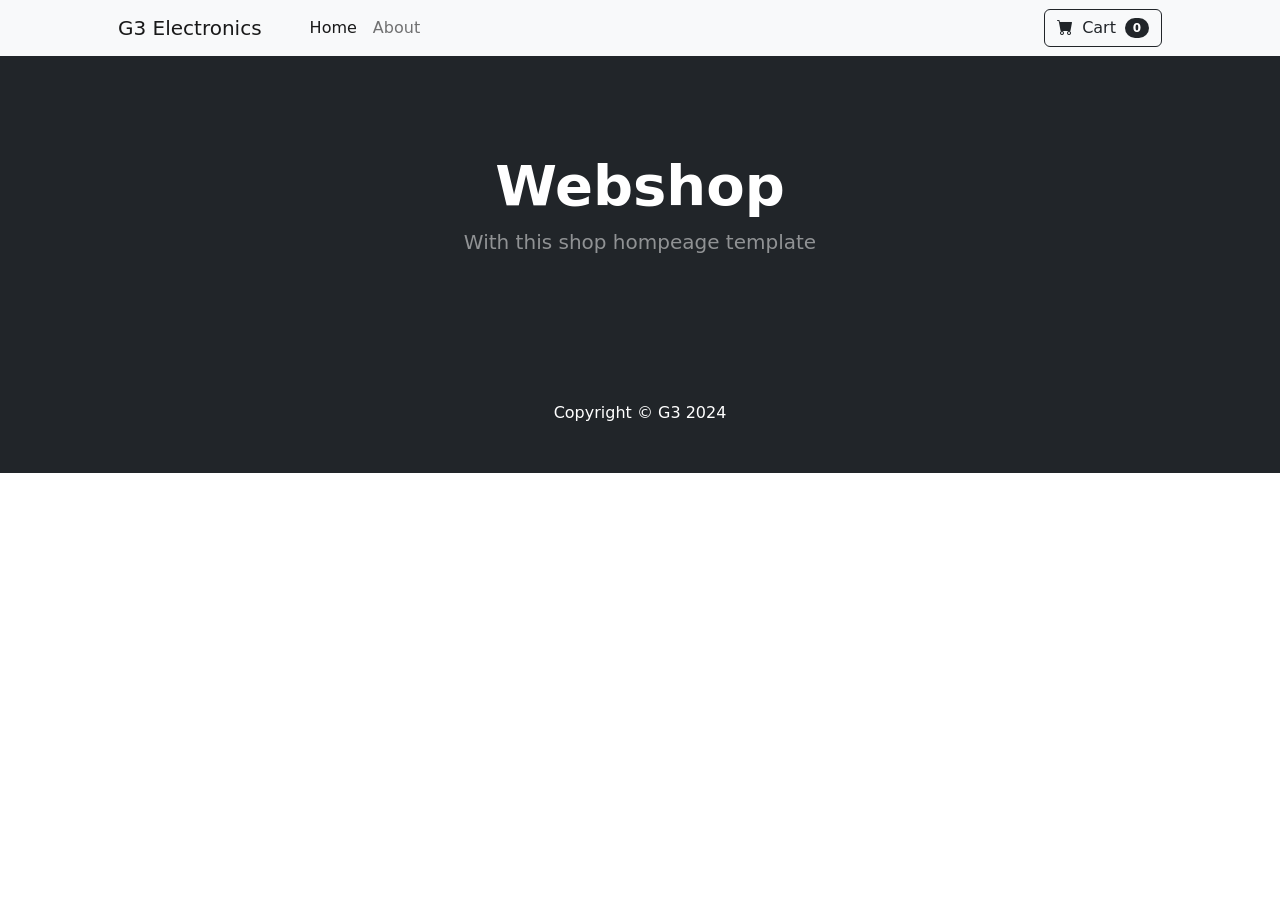
<file: index.html>
<!DOCTYPE html>
<html lang="en">
    <head>
        <meta charset="utf-8" />
        <meta name="viewport" content="width=device-width, initial-scale=1, shrink-to-fit=no" />
        <meta name="description" content="" />
        <meta name="author" content="" />
        <title>Shop Homepage - Start Bootstrap Template</title>
        <!-- Favicon-->
        <link rel="icon" type="image/x-icon" href="assets/favicon.ico" />
        <!-- Bootstrap icons-->
        <link href="https://cdn.jsdelivr.net/npm/bootstrap-icons@1.5.0/font/bootstrap-icons.css" rel="stylesheet" />
        <!-- Core theme CSS (includes Bootstrap)-->
        <link href="css/styles.css" rel="stylesheet" />
        <style>
            .card{
                border: none;
            }
        </style>
    </head>
    <body>
        <!-- Navigation-->
        <nav class="navbar navbar-expand-lg navbar-light bg-light">
            <div class="container px-4 px-lg-5">
                <a class="navbar-brand" href="index.html">G3 Electronics</a>
                <button class="navbar-toggler" type="button" data-bs-toggle="collapse" data-bs-target="#navbarSupportedContent" aria-controls="navbarSupportedContent" aria-expanded="false" aria-label="Toggle navigation"><span class="navbar-toggler-icon"></span></button>
                <div class="collapse navbar-collapse" id="navbarSupportedContent">
                    <ul class="navbar-nav me-auto mb-2 mb-lg-0 ms-lg-4">
                        <li class="nav-item"><a class="nav-link active" aria-current="page" href="index.html">Home</a></li>
                        <li class="nav-item"><a class="nav-link" href="about.html">About</a></li>
                    </ul>
                    <form class="d-flex">
                        <a class="btn btn-outline-dark" type="submit" id="cartBtn">
                            <i class="bi-cart-fill me-1"></i>
                            Cart
                            <span class="badge bg-dark text-white ms-1 rounded-pill" id="navigationCartButtonItemNumber">0</span>
                        </a>
                    </form>
                </div>
            </div>
        </nav>
        <!-- Header-->
        <header class="bg-dark py-5">
            <div class="container px-4 px-lg-5 my-5">
                <div class="text-center text-white">
                    <h1 class="display-4 fw-bolder">Webshop</h1>
                    <p class="lead fw-normal text-white-50 mb-0">With this shop hompeage template</p>
                </div>
            </div>
        </header>
        <!-- Section-->
        <section>
        
        <div class="row d-flex justify-content-around" id="products"></div>
        
        </section>
        <!-- Footer-->
        <footer class="py-5 bg-dark">
            <div class="container"><p class="m-0 text-center text-white">Copyright &copy; G3 2024</p></div>
        </footer>
        <!-- Bootstrap core JS-->
        <script src="https://cdn.jsdelivr.net/npm/bootstrap@5.2.3/dist/js/bootstrap.bundle.min.js"></script>
        <!-- Core theme JS-->
        <script src="js/scripts.js"></script>
    </body>
</html>
</file>
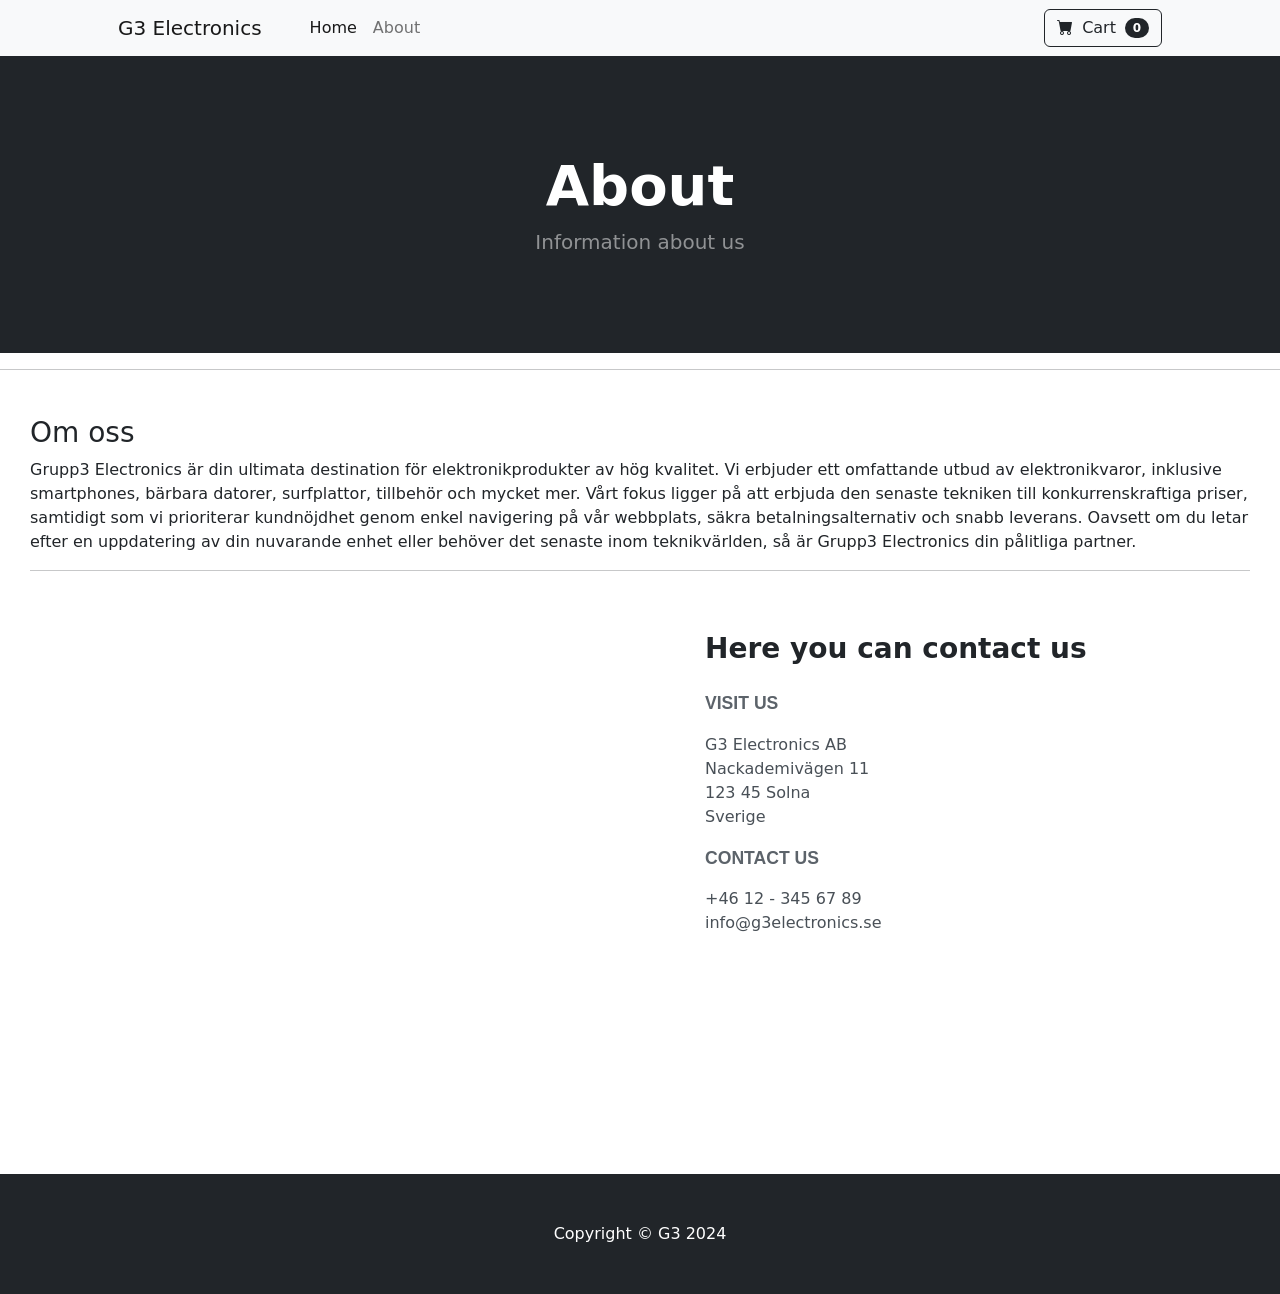
<file: about.html>
<!DOCTYPE html>
<html lang="en">
    <head>
        <meta charset="utf-8" />
        <meta name="viewport" content="width=device-width, initial-scale=1, shrink-to-fit=no" />
        <meta name="description" content="" />
        <meta name="author" content="" />
        <title>Shop Homepage - Start Bootstrap Template</title>
        <!-- Favicon-->
        <link rel="icon" type="image/x-icon" href="assets/favicon.ico" />
        <!-- Bootstrap icons-->
        <link href="https://cdn.jsdelivr.net/npm/bootstrap-icons@1.5.0/font/bootstrap-icons.css" rel="stylesheet" />
        <!-- Core theme CSS (includes Bootstrap)-->
        <link href="css/styles.css" rel="stylesheet" />
    </head>
    <body>
        <!-- Navigation-->
        <nav class="navbar navbar-expand-lg navbar-light bg-light">
            <div class="container px-4 px-lg-5">
                <a class="navbar-brand" href="index.html">G3 Electronics</a>
                <button class="navbar-toggler" type="button" data-bs-toggle="collapse" data-bs-target="#navbarSupportedContent" aria-controls="navbarSupportedContent" aria-expanded="false" aria-label="Toggle navigation"><span class="navbar-toggler-icon"></span></button>
                <div class="collapse navbar-collapse" id="navbarSupportedContent">
                    <ul class="navbar-nav me-auto mb-2 mb-lg-0 ms-lg-4">
                        <li class="nav-item"><a class="nav-link active" aria-current="page" href="index.html">Home</a></li>
                        <li class="nav-item"><a class="nav-link" href="about.html">About</a></li>
                        
                    </ul>
                    <form class="d-flex">
                        <a class="btn btn-outline-dark" type="submit" id="cartBtn">
                            <i class="bi-cart-fill me-1"></i>
                            Cart
                            <span class="badge bg-dark text-white ms-1 rounded-pill" id="navigationCartButtonItemNumber">0</span>
                        </a>
                    </form>
                </div>
            </div>
        </nav>
        <!-- Header-->
        <header class="bg-dark py-5">
            <div class="container px-4 px-lg-5 my-5">
                <div class="text-center text-white">
                    <h1 class="display-4 fw-bolder">About</h1>
                    <p class="lead fw-normal text-white-50 mb-0">Information about us</p>
                </div>
            </div>
        </header>
        <!-- Section-->

        <hr>
        <div id="p1About"> <h3 id="aboutId">Om oss</h3>
            <p> Grupp3 Electronics är din ultimata destination för elektronikprodukter av hög kvalitet. 
                Vi erbjuder ett omfattande utbud av elektronikvaror, inklusive smartphones, bärbara datorer, 
                surfplattor, tillbehör och mycket mer. Vårt fokus ligger på att erbjuda den senaste tekniken till 
                konkurrenskraftiga priser, samtidigt som vi prioriterar kundnöjdhet genom enkel navigering på vår webbplats, 
                säkra betalningsalternativ och snabb leverans. Oavsett om du letar efter en uppdatering av din nuvarande 
                enhet eller behöver det senaste inom teknikvärlden, så är Grupp3 Electronics din pålitliga partner.
            </p> <hr>

        </div>

        <div class="container-iframe">
            <div class="iframe-container">
                <iframe src="https://www.google.com/maps/embed?pb=!1m18!1m12!1m3!1d2034.2600983394964!2d18.02074981263669!3d59.345306009636055!2m3!1f0!2f0!3f0!3m2!1i1024!2i768!4f13.1!3m3!1m2!1s0x465f9d9d263b022d%3A0x82fc0f30ed84f9ed!2sNackademin!5e0!3m2!1ssv!2sse!4v1709899005556!5m2!1ssv!2sse" width="600" height="450" style="border:0;" allowfullscreen="" loading="lazy" referrerpolicy="no-referrer-when-downgrade"></iframe>
            </div>
        <div class="contact-info">
            <h3 class="section-header">Here you can contact us</h3>
            <p class="map-header">Visit us</p>
            <p class="paragraph-info-text">G3 Electronics AB
                <br>Nackademivägen 11
                <br>123 45 Solna
                <br>Sverige
            </p>
            <p class="map-header">Contact us</p>
            <p class="paragraph-info-text">+46 12 - 345 67 89
                <br>info@g3electronics.se
            </p>
        </div>
    </div>
        
        <!-- Footer-->
        <footer class="py-5 bg-dark">
            <div class="container"><p class="m-0 text-center text-white">Copyright &copy; G3 2024</p></div>
        </footer>
        <!-- Bootstrap core JS-->
        <script src="https://cdn.jsdelivr.net/npm/bootstrap@5.2.3/dist/js/bootstrap.bundle.min.js"></script>
        <!-- Core theme JS-->
        <script src="js/scripts.js"></script>
    </body>
</html>
</file>
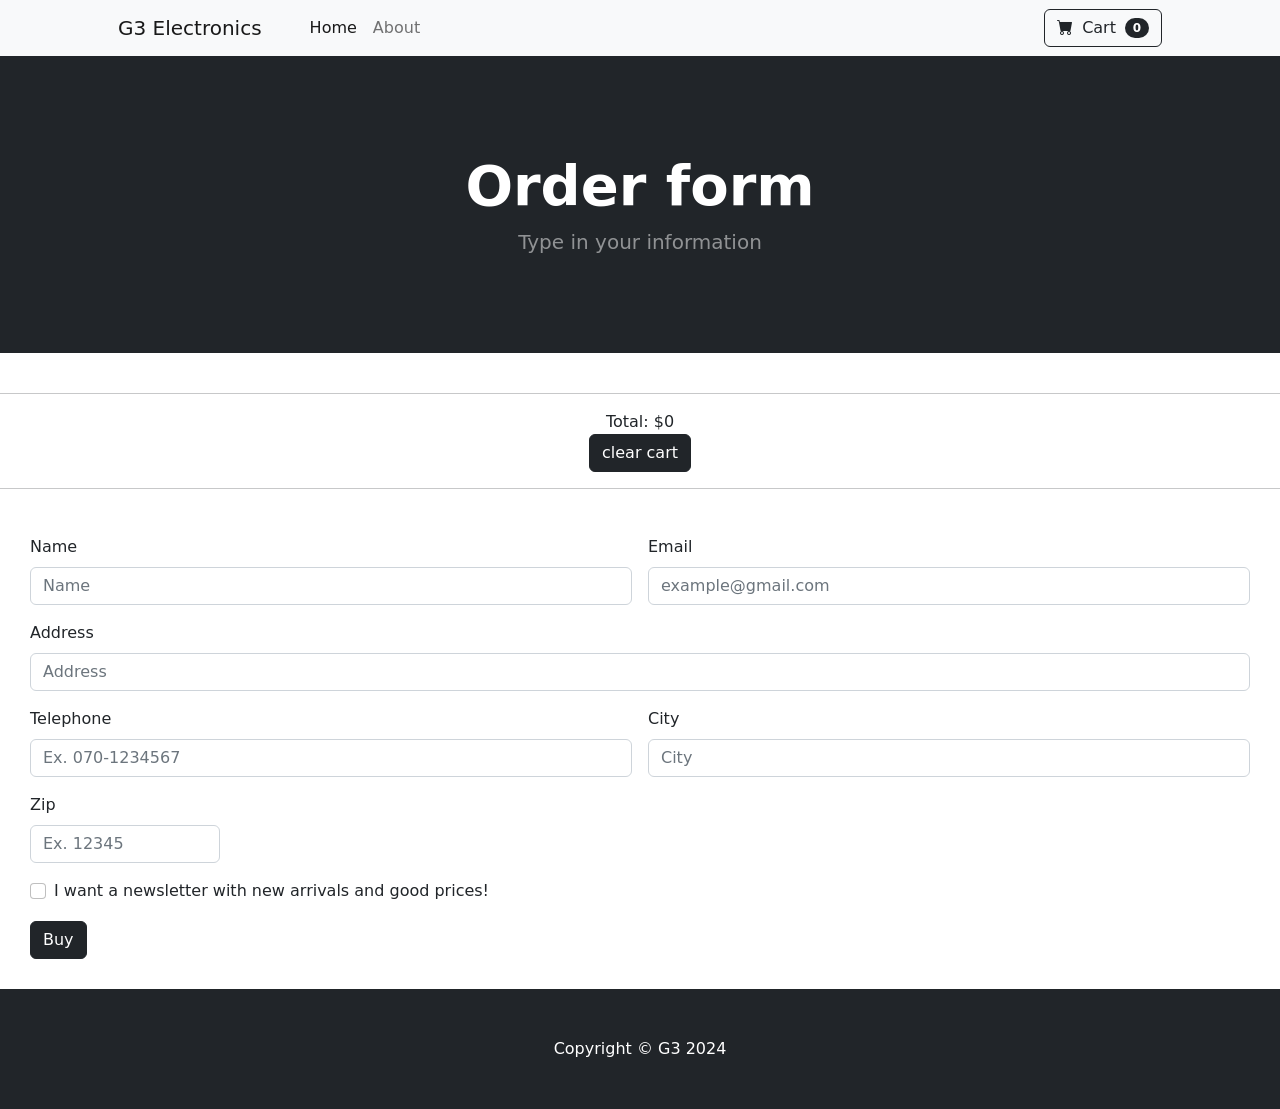
<file: order-form.html>
<!DOCTYPE html>
<html lang="en">

<head>
  <meta charset="utf-8" />
  <meta name="viewport" content="width=device-width, initial-scale=1, shrink-to-fit=no" />
  <meta name="description" content="" />
  <meta name="author" content="" />
  <title>Shop Homepage - Start Bootstrap Template</title>
  <!-- Favicon-->
  <link rel="icon" type="image/x-icon" href="assets/favicon.ico" />
  <!-- Bootstrap icons-->
  <link href="https://cdn.jsdelivr.net/npm/bootstrap-icons@1.5.0/font/bootstrap-icons.css" rel="stylesheet" />
  <!-- Core theme CSS (includes Bootstrap)-->
  <link href="css/styles.css" rel="stylesheet" />
</head>

<body>
  <!-- Navigation-->
  <nav class="navbar navbar-expand-lg navbar-light bg-light">
    <div class="container px-4 px-lg-5">
      <a class="navbar-brand" href="index.html">G3 Electronics</a>
      <button class="navbar-toggler" type="button" data-bs-toggle="collapse" data-bs-target="#navbarSupportedContent"
        aria-controls="navbarSupportedContent" aria-expanded="false" aria-label="Toggle navigation"><span
          class="navbar-toggler-icon"></span></button>
      <div class="collapse navbar-collapse" id="navbarSupportedContent">
        <ul class="navbar-nav me-auto mb-2 mb-lg-0 ms-lg-4">
          <li class="nav-item"><a class="nav-link active" aria-current="page" href="index.html">Home</a></li>
          <li class="nav-item"><a class="nav-link" href="about.html">About</a></li>

        </ul>
        <form class="d-flex">
          <a class="btn btn-outline-dark" type="submit" id="cartBtn">
            <i class="bi-cart-fill me-1"></i>
            Cart
            <span class="badge bg-dark text-white ms-1 rounded-pill" id="navigationCartButtonItemNumber">0</span>
          </a>
        </form>
      </div>
    </div>
  </nav>
  <!-- Header-->
  <header class="bg-dark py-5">
    <div class="container px-4 px-lg-5 my-5">
      <div class="text-center text-white">
        <h1 class="display-4 fw-bolder">Order form</h1>
        <p class="lead fw-normal text-white-50 mb-0">Type in your information</p>
      </div>
    </div>
  </header>
  <!-- Section-->
  <br>
  <div class="container flex-center justify-content-around" id="cartProductItemContainer"></div>

  <hr>
  <div class="container d-flex justify-content-around">
    <div class="row ">
      <div class="col" id="cartTotalPrice"> total: 0</div>
    </div>
  </div>

  <div class="container d-flex justify-content-around"><button id="clearCartBtn" type="submit"
      class="btn btn-dark">clear cart</button></div>

  <hr>

  <div id="order-form">
    <form class="row g-3">
      <div class="col-md-6">
        <label for="inputName" class="form-label">Name</label>
        <input type="text" class="form-control" id="inputName" placeholder="Name" required>
      </div>
      <div class="col-md-6">
        <label for="inputEmail" class="form-label">Email</label>
        <input type="email" class="form-control" id="inputEmail" placeholder="example@gmail.com" required>
      </div>
      <div class="col-12">
        <label for="inputAddress" class="form-label">Address</label>
        <input type="text" class="form-control" id="inputAddress" placeholder="Address">
      </div>
      <div class="col-md-6">
        <label for="inputPhone" class="form-label">Telephone</label>
        <input type="tel" class="form-control" id="inputPhone" placeholder="Ex. 070-1234567">
      </div>

      <div class="col-md-6">
        <label for="inputCity" class="form-label">City</label>
        <input type="text" class="form-control" id="inputCity" placeholder="City">
      </div>

      <div class="col-md-2">
        <label for="inputZip" class="form-label">Zip</label>
        <input type="text" class="form-control" id="inputZip" placeholder="Ex. 12345">
      </div>
      <div class="col-12">
        <div class="form-check">
          <input class="form-check-input" type="checkbox" id="gridCheck">
          <label class="form-check-label" for="gridCheck">
            I want a newsletter with new arrivals and good prices!
          </label>
        </div>
      </div>
      <div class="col-12">
        <button type="submit" id="submitBtn" class="btn btn-dark">Buy</button>
      </div>
    </form>
  </div>

  <!-- Footer-->
  <footer class="py-5 bg-dark">
    <div class="container">
      <p class="m-0 text-center text-white">Copyright &copy; G3 2024</p>
    </div>
  </footer>
  <!-- Bootstrap core JS-->
  <script src="https://cdn.jsdelivr.net/npm/bootstrap@5.2.3/dist/js/bootstrap.bundle.min.js"></script>
  <!-- Core theme JS-->
  <script src="js/scripts.js"></script>


</body>

</html>
</file>
